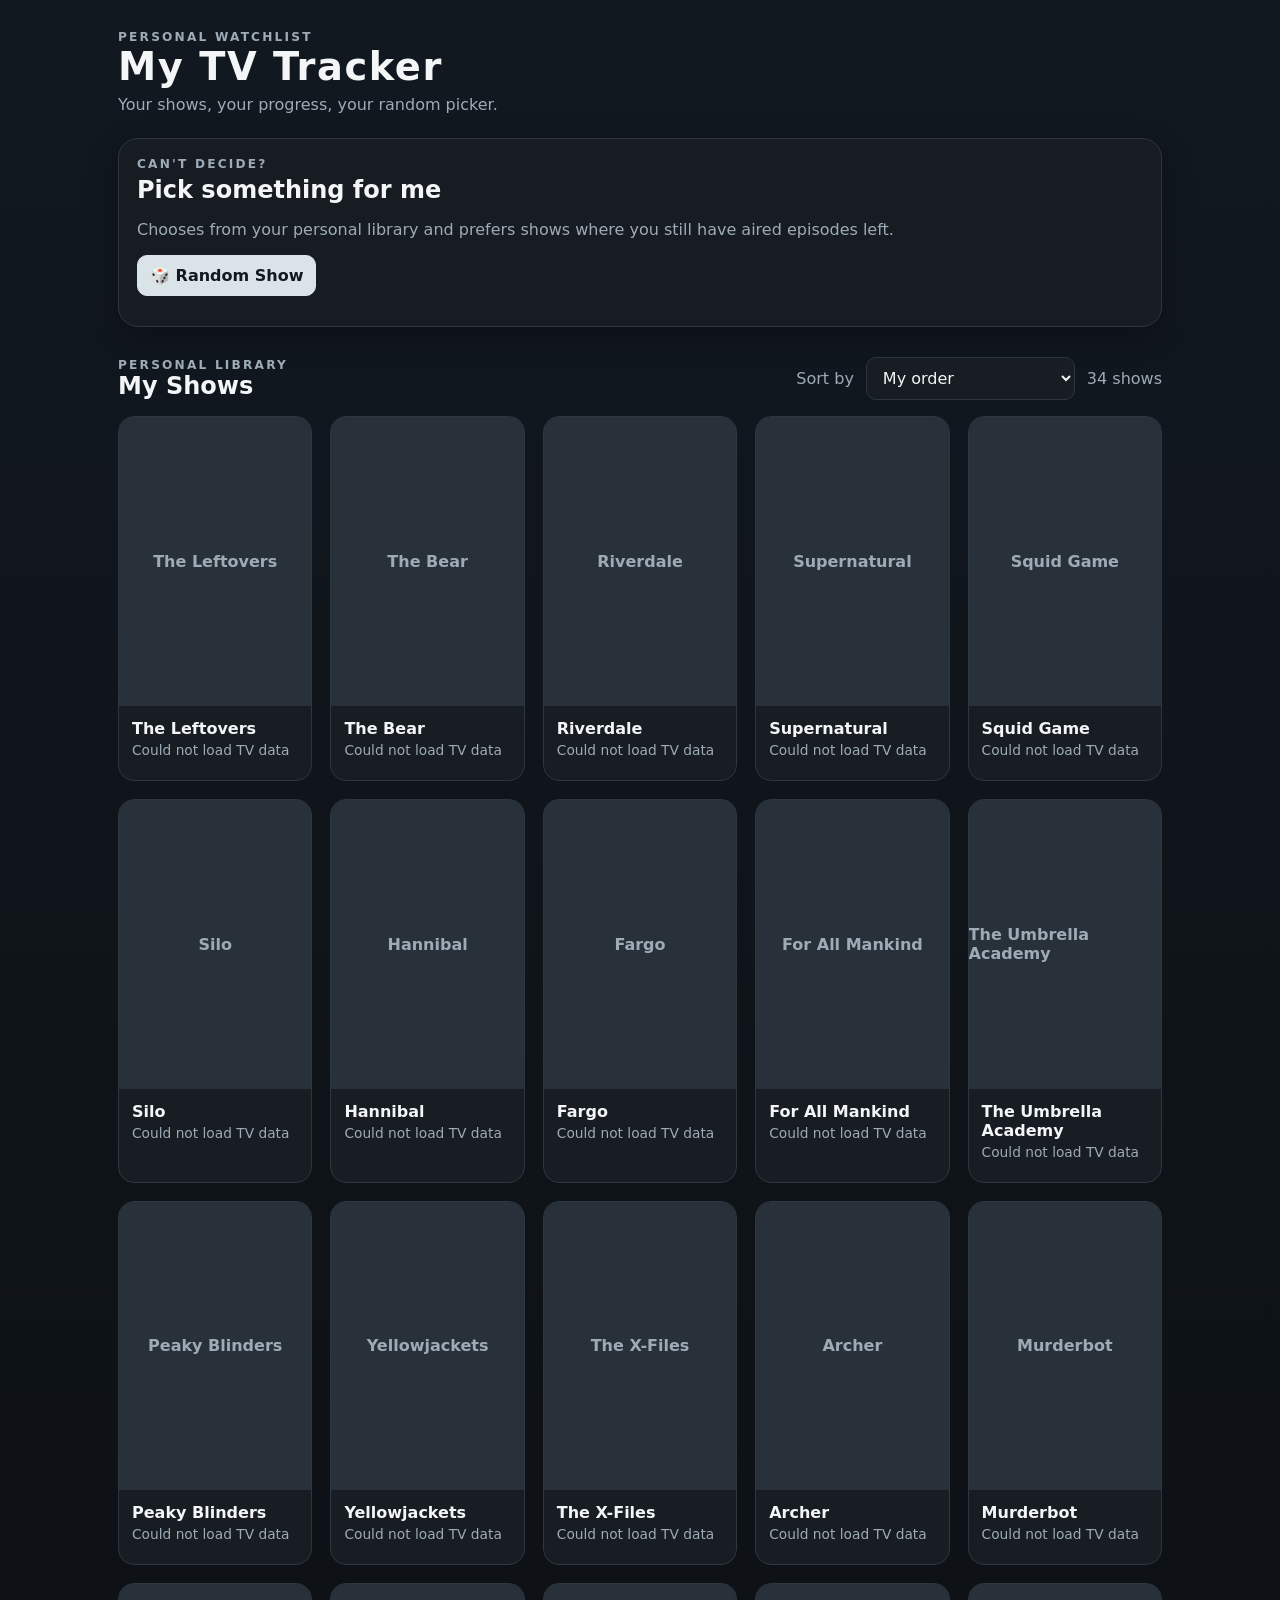
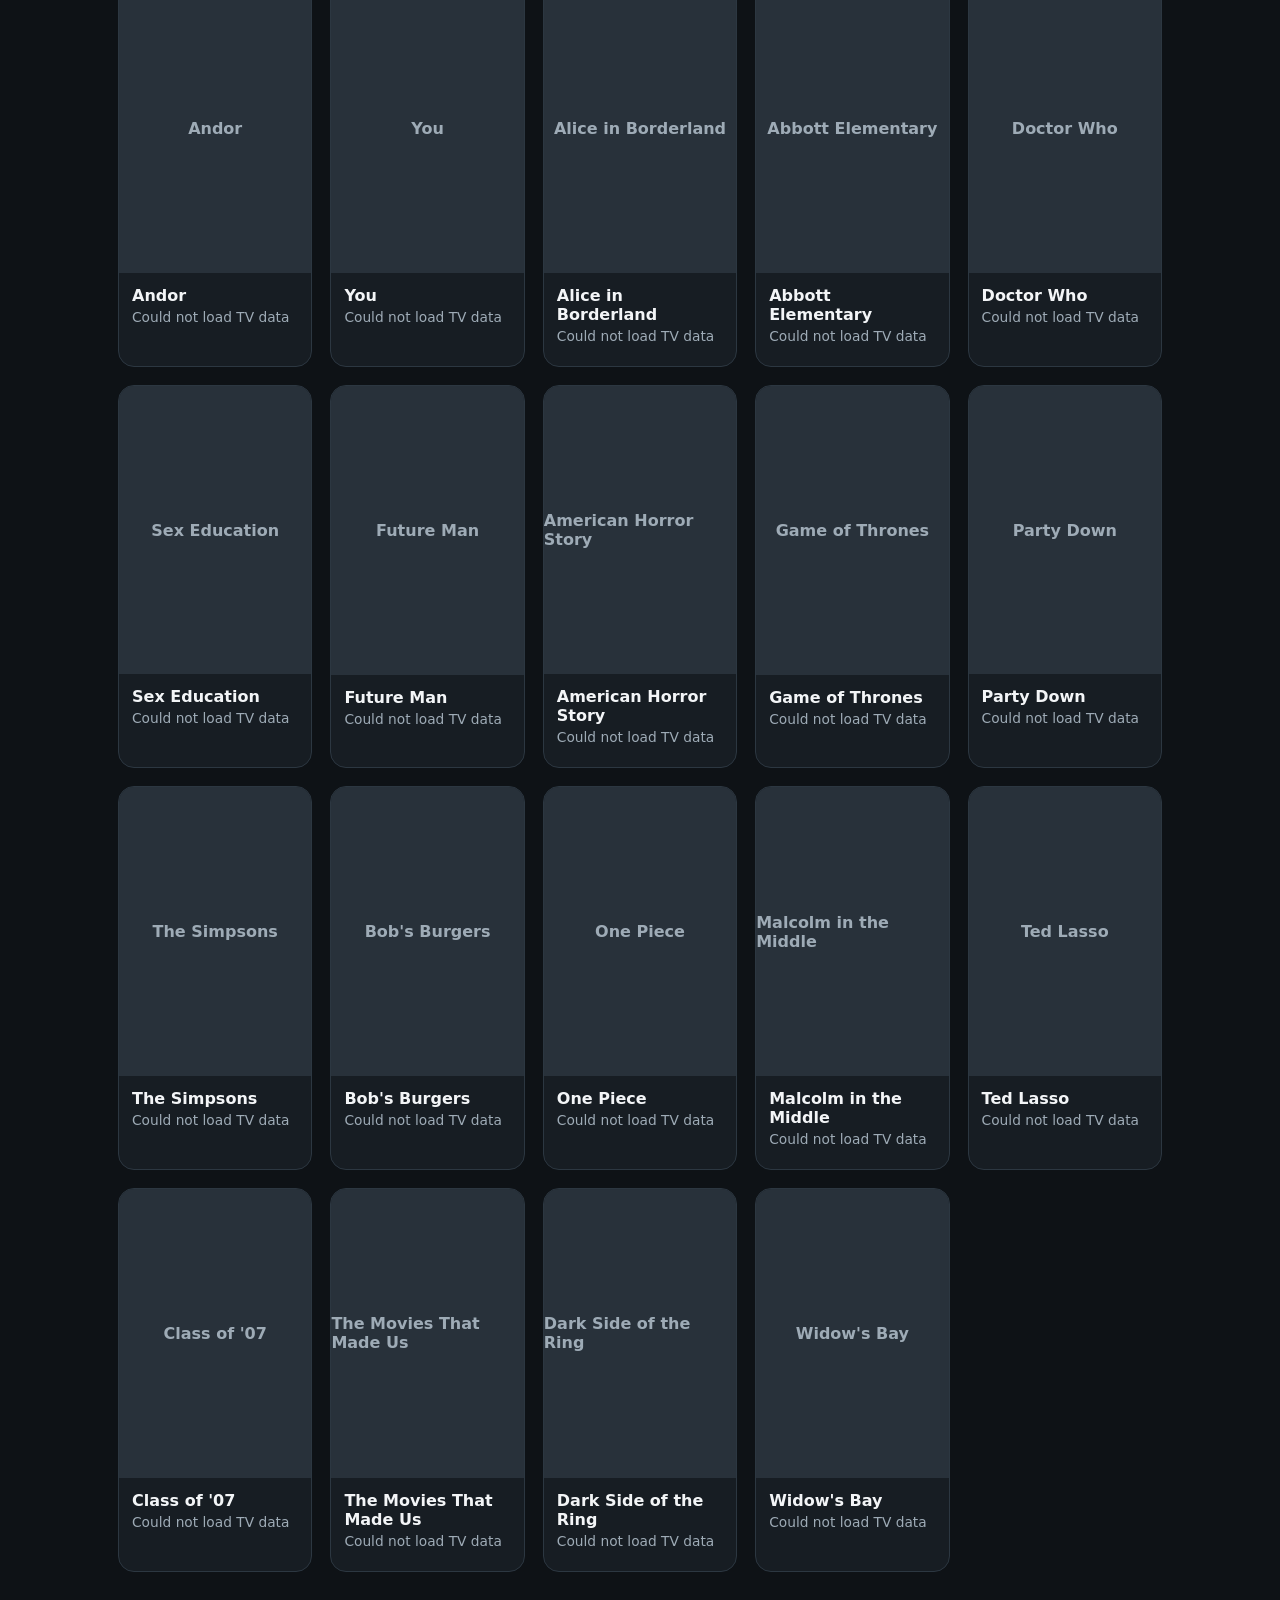
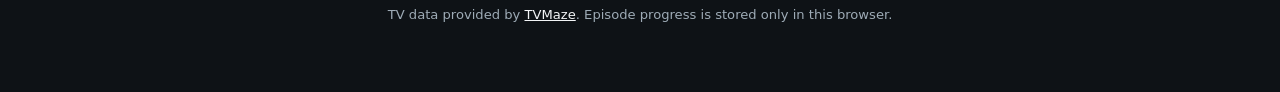
<file: index.html>
<!DOCTYPE html>
<html lang="en"><head><meta charset="UTF-8"><meta name="viewport" content="width=device-width,initial-scale=1.0"><title>My TV Tracker</title><link rel="stylesheet" href="styles.css"></head>
<body><div class="wrap">
<div class="topbar"><div><div class="eyebrow">Personal watchlist</div><h1 style="font-size:2.4rem;margin-top:5px">My TV Tracker</h1><div class="subtle">Your shows, your progress, your random picker.</div></div></div>
<section class="panel random-box"><div class="eyebrow">Can't decide?</div><h2 style="margin-top:5px">Pick something for me</h2><p class="subtle">Chooses from your personal library and prefers shows where you still have aired episodes left.</p><button class="primary" id="randomBtn">🎲 Random Show</button><div class="random-result" id="randomResult" aria-live="polite"></div></section>
<div class="library-head"><div><div class="eyebrow">Personal library</div><h2>My Shows</h2></div><div style="display:flex;gap:12px;align-items:center;flex-wrap:wrap"><label class="subtle" for="sortShows">Sort by</label><select id="sortShows"><option value="manual">My order</option><option value="closest">Closest to finished</option><option value="least">Least watched</option><option value="fewest">Fewest episodes left</option><option value="most">Most episodes left</option><option value="az">A–Z</option></select><div class="subtle" id="libraryStats"></div></div></div>
<main id="showGrid" class="show-grid"><div class="loading">Loading your library…</div></main>
<div class="footer">TV data provided by <a href="https://www.tvmaze.com/" target="_blank" rel="noopener">TVMaze</a>. Episode progress is stored only in this browser.</div>
</div><script src="shared.js"></script><script src="index.js"></script></body></html>
</file>
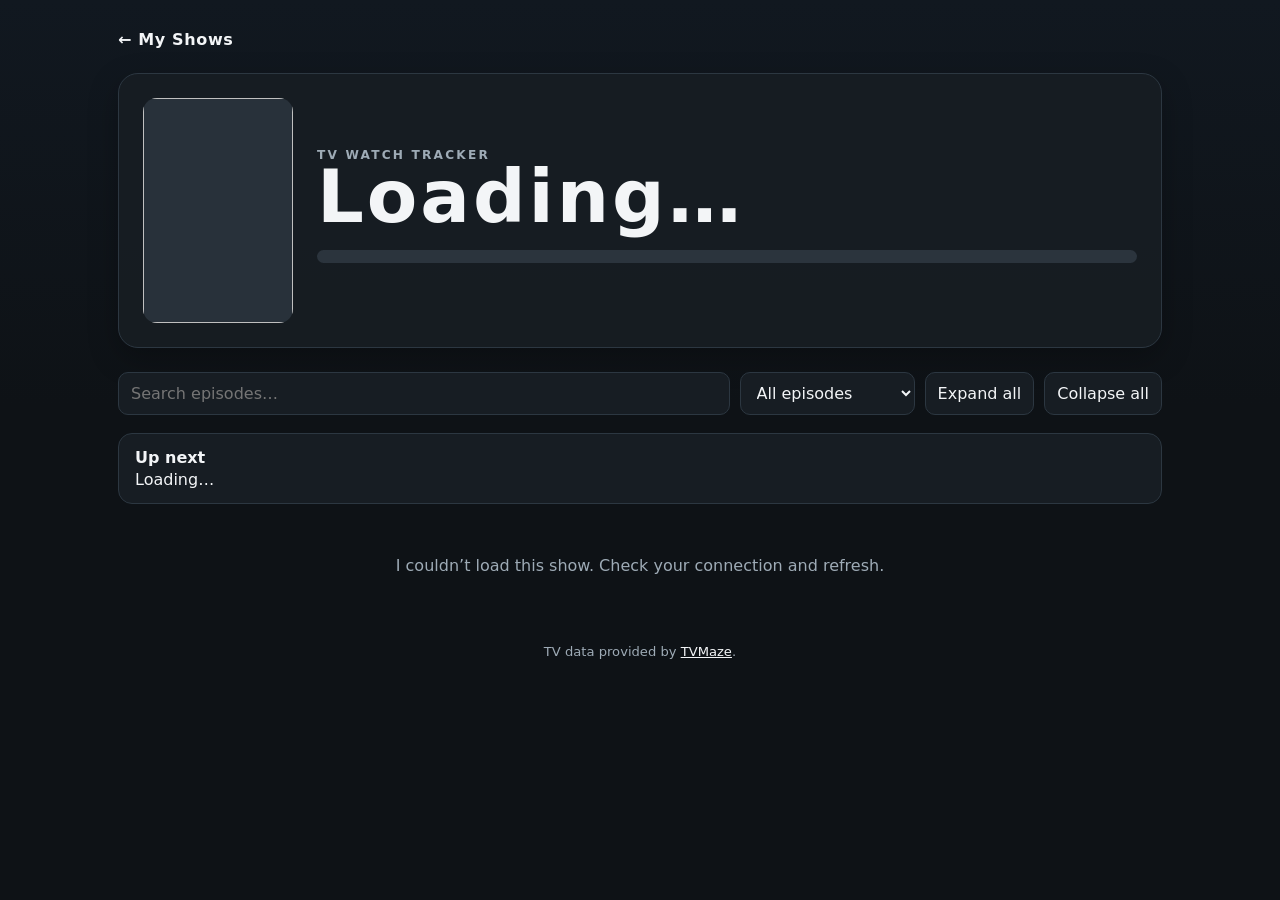
<file: show.html>
<!DOCTYPE html>
<html lang="en"><head><meta charset="UTF-8"><meta name="viewport" content="width=device-width,initial-scale=1.0"><title>Show Tracker</title><link rel="stylesheet" href="styles.css"></head>
<body><div class="wrap"><div class="topbar"><a class="brand" href="index.html">← My Shows</a><button id="removeShow" class="danger" style="display:none">Remove show</button></div>
<section class="hero"><img class="poster" id="poster" alt=""><div style="flex:1"><div class="eyebrow">TV Watch Tracker</div><h1 id="showTitle">Loading…</h1><div class="meta" id="showMeta"></div><div class="progress-shell"><div class="progress-bar" id="progressBar"></div></div><div class="stats"><span id="episodeStat"></span><span id="percentStat"></span><span id="timeStat"></span></div></div></section>
<div class="controls"><input id="episodeSearch" type="search" placeholder="Search episodes…"><select id="filter"><option value="all">All episodes</option><option value="unwatched">Unwatched only</option><option value="watched">Watched only</option><option value="upcoming">Upcoming only</option></select><button id="expandAll">Expand all</button><button id="collapseAll">Collapse all</button></div>
<div class="next" id="nextBox"><strong>Up next</strong><span>Loading…</span></div><main id="seasons"><div class="loading">Loading episodes…</div></main>
<div class="footer">TV data provided by <a href="https://www.tvmaze.com/" target="_blank" rel="noopener">TVMaze</a>.</div></div><script src="shared.js"></script><script src="show.js"></script></body></html>
</file>
<file: styles.css>
:root{--bg:#0e1216;--panel:#171d23;--panel2:#202831;--text:#f3f5f7;--muted:#9eabb6;--accent:#d9e3e8;--border:#2c3741;--danger:#c48787;--shadow:0 10px 30px rgba(0,0,0,.25)}
*{box-sizing:border-box} body{margin:0;font-family:Inter,ui-sans-serif,system-ui,-apple-system,BlinkMacSystemFont,"Segoe UI",sans-serif;background:linear-gradient(180deg,#111820 0%,var(--bg) 45%);color:var(--text);min-height:100vh}
a{color:inherit}.wrap{max-width:1080px;margin:0 auto;padding:30px 18px 70px}.topbar{display:flex;justify-content:space-between;align-items:center;gap:16px;margin-bottom:24px}
.brand{text-decoration:none;font-weight:800;letter-spacing:.04em}.subtle{color:var(--muted)}.hero,.panel{background:rgba(23,29,35,.94);border:1px solid var(--border);border-radius:20px;box-shadow:var(--shadow)}
.hero{display:flex;gap:24px;align-items:center;padding:24px}.poster{width:150px;aspect-ratio:2/3;object-fit:cover;border-radius:14px;background:#28313a;flex:none}.poster-fallback{display:flex;align-items:center;justify-content:center;color:var(--muted);font-weight:800}
h1{font-size:clamp(2.2rem,6vw,4.6rem);line-height:.95;margin:0 0 10px;letter-spacing:.04em}h2{margin:0}.eyebrow{text-transform:uppercase;letter-spacing:.18em;font-size:.76rem;color:var(--muted);font-weight:700}
.meta{color:var(--muted);margin:8px 0 18px}.progress-shell{height:13px;background:#2b343d;border-radius:999px;overflow:hidden}.progress-bar{height:100%;width:0;background:var(--accent);transition:width .25s ease}
.stats{display:flex;gap:18px;flex-wrap:wrap;margin-top:10px;color:var(--muted);font-size:.93rem}.controls{display:flex;gap:10px;flex-wrap:wrap;margin:24px 0 18px}
button,input,select{font:inherit}button,.button,select,input[type="search"]{border:1px solid var(--border);background:var(--panel);color:var(--text);border-radius:10px;padding:10px 12px}
button,.button{cursor:pointer;text-decoration:none}button:hover,.button:hover{background:var(--panel2)}.primary{background:var(--accent);color:#111820;border-color:var(--accent);font-weight:800}.danger{color:#f0b3b3}
input[type="search"]{flex:1;min-width:220px}.next{margin-bottom:18px;padding:14px 16px;border-radius:14px;border:1px solid var(--border);background:var(--panel)}.next strong{display:block;margin-bottom:3px}
.season{border:1px solid var(--border);background:var(--panel);border-radius:16px;overflow:hidden;margin:14px 0}.season-header{display:flex;align-items:center;justify-content:space-between;padding:17px 18px;cursor:pointer;gap:16px}
.season-title{font-weight:800;font-size:1.08rem}.season-count{color:var(--muted);font-size:.9rem}.episodes{border-top:1px solid var(--border)}.episode{display:grid;grid-template-columns:34px 72px 1fr auto;align-items:center;gap:8px;min-height:54px;padding:8px 16px;border-bottom:1px solid rgba(44,55,65,.65)}
.episode:last-child{border-bottom:0}.episode:hover{background:rgba(255,255,255,.025)}.episode input{width:19px;height:19px;accent-color:#e6edf1}.epnum{font-variant-numeric:tabular-nums;color:var(--muted);font-size:.9rem}.epname{font-weight:600}
.runtime{color:var(--muted);font-size:.85rem}.watched .epname{text-decoration:line-through;color:#84919b}.upcoming{opacity:.58}.upcoming input{visibility:hidden}.hidden{display:none!important}.loading,.error,.empty{padding:34px;text-align:center;color:var(--muted)}
.library-head{display:flex;justify-content:space-between;align-items:flex-end;gap:18px;margin:30px 0 16px}.show-grid{display:grid;grid-template-columns:repeat(auto-fill,minmax(180px,1fr));gap:18px}
.show-card{background:var(--panel);border:1px solid var(--border);border-radius:16px;overflow:hidden;text-decoration:none;display:block}.show-card:hover{transform:translateY(-2px)}.show-card img,.card-poster{width:100%;aspect-ratio:2/3;object-fit:cover;background:#28313a}
.card-body{padding:13px}.card-title{font-weight:800;margin-bottom:4px}.card-meta{font-size:.86rem;color:var(--muted);margin-bottom:9px}.card-progress{height:8px;background:#2b343d;border-radius:999px;overflow:hidden}.card-progress span{display:block;height:100%;background:var(--accent)}
.random-box{padding:18px;margin:20px 0}.random-result{margin-top:12px;color:var(--muted)}.footer{margin-top:35px;color:var(--muted);font-size:.82rem;text-align:center}.footer a{color:var(--text)}
@media(max-width:650px){.hero{align-items:flex-start;padding:18px}.poster{width:95px}.episode{grid-template-columns:30px 58px 1fr}.runtime{display:none}.topbar{align-items:flex-start}.library-head{align-items:flex-start;flex-direction:column}}
</file>
